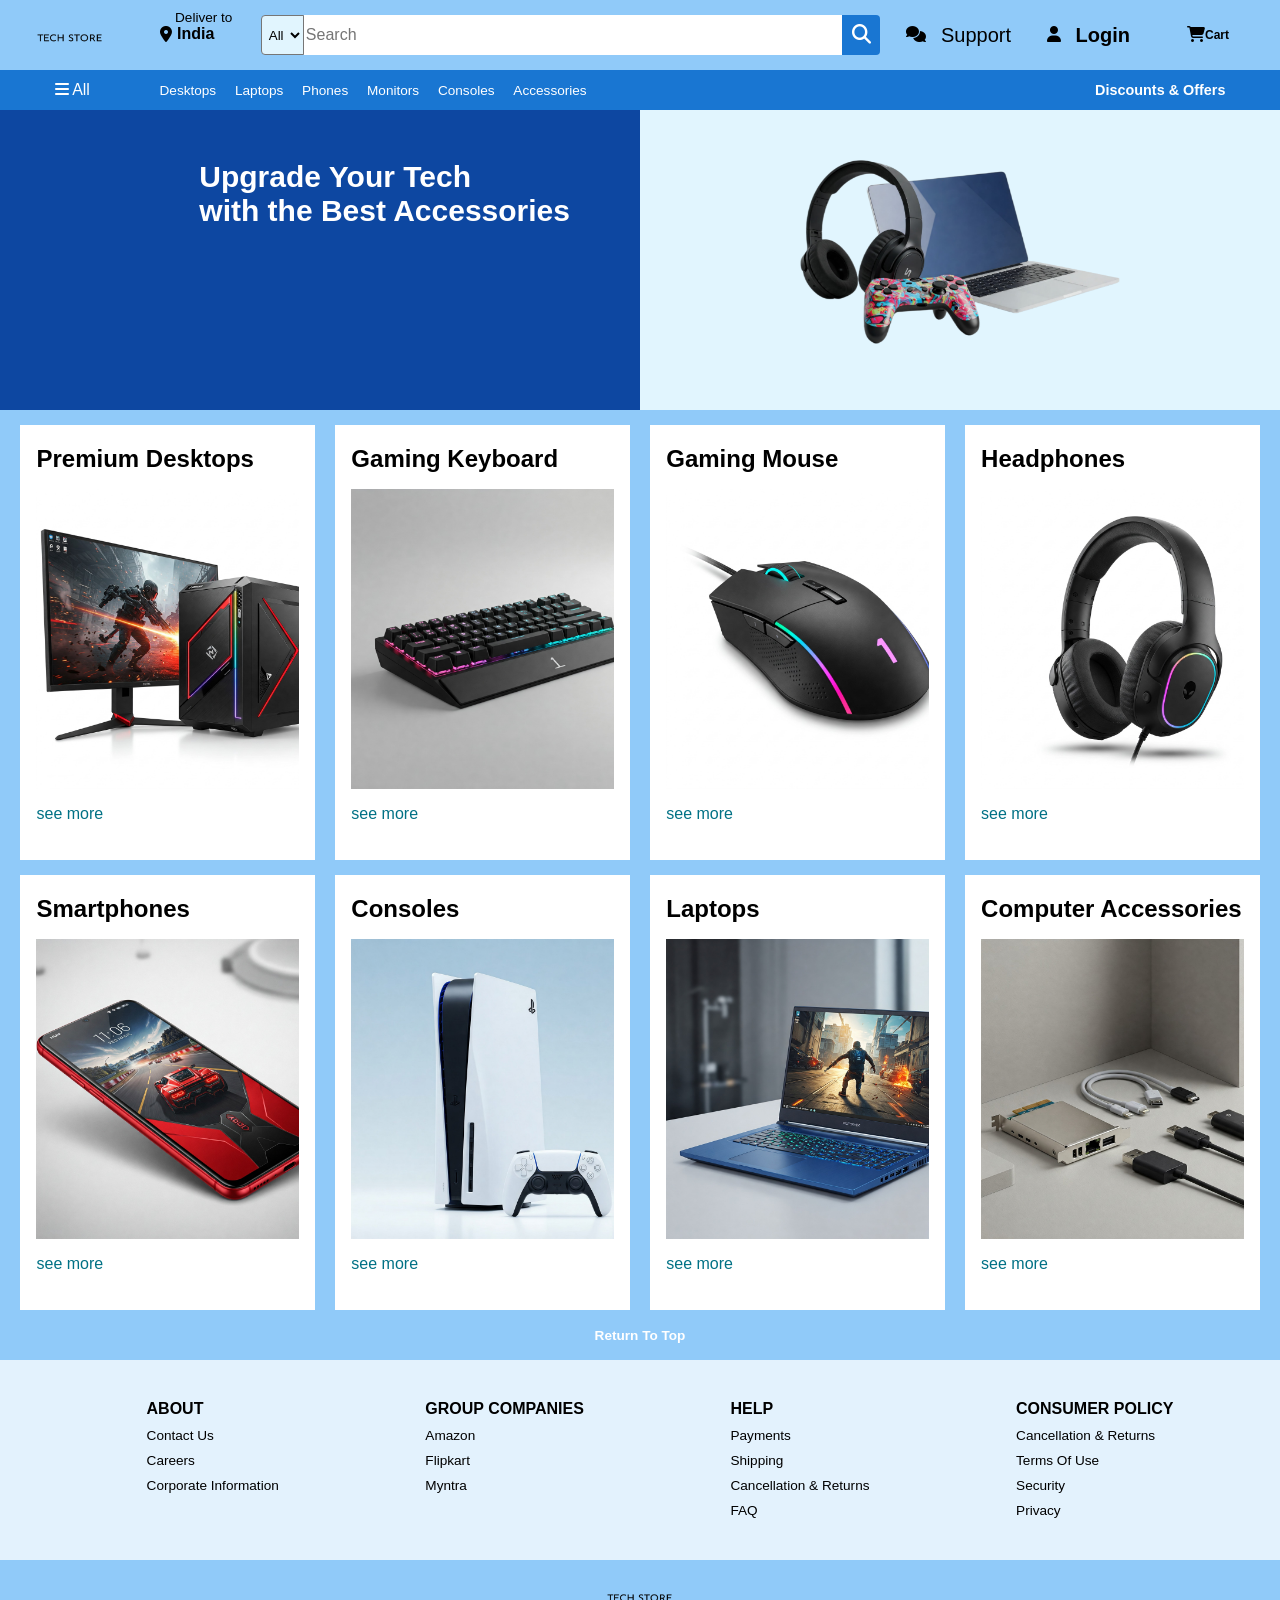
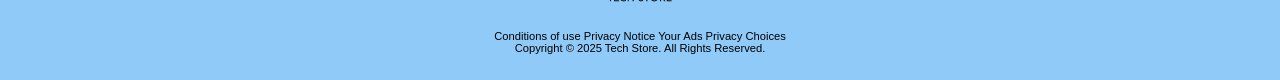
<file: Full Stack/E-Commerce Website/index.html>
<!DOCTYPE html>
<html lang="en">
<head>
    <meta charset="UTF-8">
    <meta name="viewport" content="width=device-width, initial-scale=1.0">
    <title>Tech Store</title>
    <link rel="stylesheet" href="https://cdnjs.cloudflare.com/ajax/libs/font-awesome/6.7.2/css/all.min.css">
    <link rel="stylesheet" href="style.css">
</head>
<body>
    <header>
        <div class="navbar">
            <!--nav bar tech store logo-->
            <div class="nav_logo border"><!--two classes border and nav_logo.-->
                <div class="logo"></div>
            </div>
            <!--navbar customer address.-->
            <div class="nav_address">
                <p class="add_first">Deliver to</p>
                <div class="add_icon">
                    <i class="fa-solid fa-location-dot"></i>
                    <p class="add_second"><b>India</b></p>
                </div>
            </div>
            <!--Search bar-->
            <div class="nav_search border">
                <select class="search_select">
                    <option>All</option>
                </select>
                <input placeholder="Search" class="search_input">
                <div class="search_icon">
                    <i class="fa-solid fa-magnifying-glass"></i>
                </div>
            </div>
            <div class="support border">
                <div class="support_logo">
                    <i class="fa-solid fa-comments"></i>
                </div>
                <div class="support_text">
                    Support
                </div>
            </div>
            <!--login-->
            <div class="login border">
                <div class="login_logo" >
                    <i class="fa-solid fa-user"></i>
                </div>
                <div class="login_text">
                    <b>Login</b>
                </div>
            </div>
            <!--Cart-->
            <div class="cart border">
                <div class="cart_logo" >
                    <i class="fa-solid fa-cart-shopping"></i>
                </div>
                <div class="cart_text">
                    <b>Cart</b>
                </div>
            </div>
        </div>
        <div class="panel">
            <div class="panel_all">
                <i class="fa-solid fa-bars"></i>
                All
            </div>
            <div class="panel_option">
                <p>Desktops</p>
                <p>Laptops</p>
                <p>Phones</p>
                <p>Monitors</p>
                <p>Consoles</p>
                <p>Accessories</p>
            </div>
            <div class="panel_offer">
                Discounts & Offers
            </div>
        </div>
    </header>
    <div class="hero_section">
        <div class="hero_left">
            <p>
                Upgrade Your Tech<br>
                with the Best Accessories
            </p>
        </div>
        <div class="hero_right"></div>
    </div>
    <div class="shop_section">
        <div class="product">
            <div class="product_content">
                <h2>Premium Desktops</h2>
                <div class="product_img" style="background-image: url('images/desktop.jpg');"></div>
                <p>see more</p>
            </div>
        </div>
        <div class="product">
            <div class="product_content">
                <h2>Gaming Keyboard</h2>
                <div class="product_img" style="background-image: url('images/keyboard.jpg');"></div>
                <p>see more</p>
            </div>
        </div>
        <div class="product">
            <div class="product_content">
                <h2>Gaming Mouse</h2>
                <div class="product_img" style="background-image: url('images/mouse.jpg');"></div>
                <p>see more</p>
            </div>
        </div>
        <div class="product">
            <div class="product_content">
                <h2>Headphones</h2>
                <div class="product_img" style="background-image: url('images/headphone.jpg');"></div>
                <p>see more</p>
            </div>
        </div>
        <div class="product">
            <div class="product_content">
                <h2>Smartphones</h2>
                <div class="product_img" style="background-image: url('images/phone.jpg');"></div>
                <p>see more</p>
            </div>
        </div>
        <div class="product">
            <div class="product_content">
                <h2>Consoles</h2>
                <div class="product_img" style="background-image: url('images/console.jpg');"></div>
                <p>see more</p>
            </div>
        </div>
        <div class="product">
            <div class="product_content">
                <h2>Laptops</h2>
                <div class="product_img" style="background-image: url('images/laptop.jpg');"></div>
                <p>see more</p>
            </div>
        </div>
        <div class="product">
            <div class="product_content">
                <h2>Computer Accessories</h2>
                <div class="product_img" style="background-image: url('images/accessories.jpg');"></div>
                <p>see more</p>
            </div>
        </div> 
    </div>
    <footer>
        <div class="foot_panel1">
            Return To Top
        </div>
        <div class="foot_panel2">
            <ul>
                <p>ABOUT</p>
                <a>Contact Us</a>
                <a>Careers</a>
                <a>Corporate Information</a>
            </ul>
            <ul>
                <p>GROUP COMPANIES</p>
                <a>Amazon</a>
                <a>Flipkart</a>
                <a>Myntra</a>
            </ul>
            <ul>
                <p>HELP</p>
                <a>Payments</a>
                <a>Shipping</a>
                <a>Cancellation & Returns</a>
                <a>FAQ</a>
            </ul>
            <ul>
                <p>CONSUMER POLICY</p>
                <a>Cancellation & Returns</a>
                <a>Terms Of Use</a>
                <a>Security</a>
                <a>Privacy</a>
            </ul>           
        </div>
        <div class="foot_panel3">
            <div class="logo"></div>
        </div>
        <div class="foot_panel4">
            <div class="pages">
                <a>Conditions of use</a>
                <a>Privacy Notice</a>
                <a>Your Ads Privacy Choices</a>
            </div>
            <div class="copyright">
                Copyright © 2025 Tech Store. All Rights Reserved.
            </div>
        </div>
    </footer>
</body>
</html>
</file>
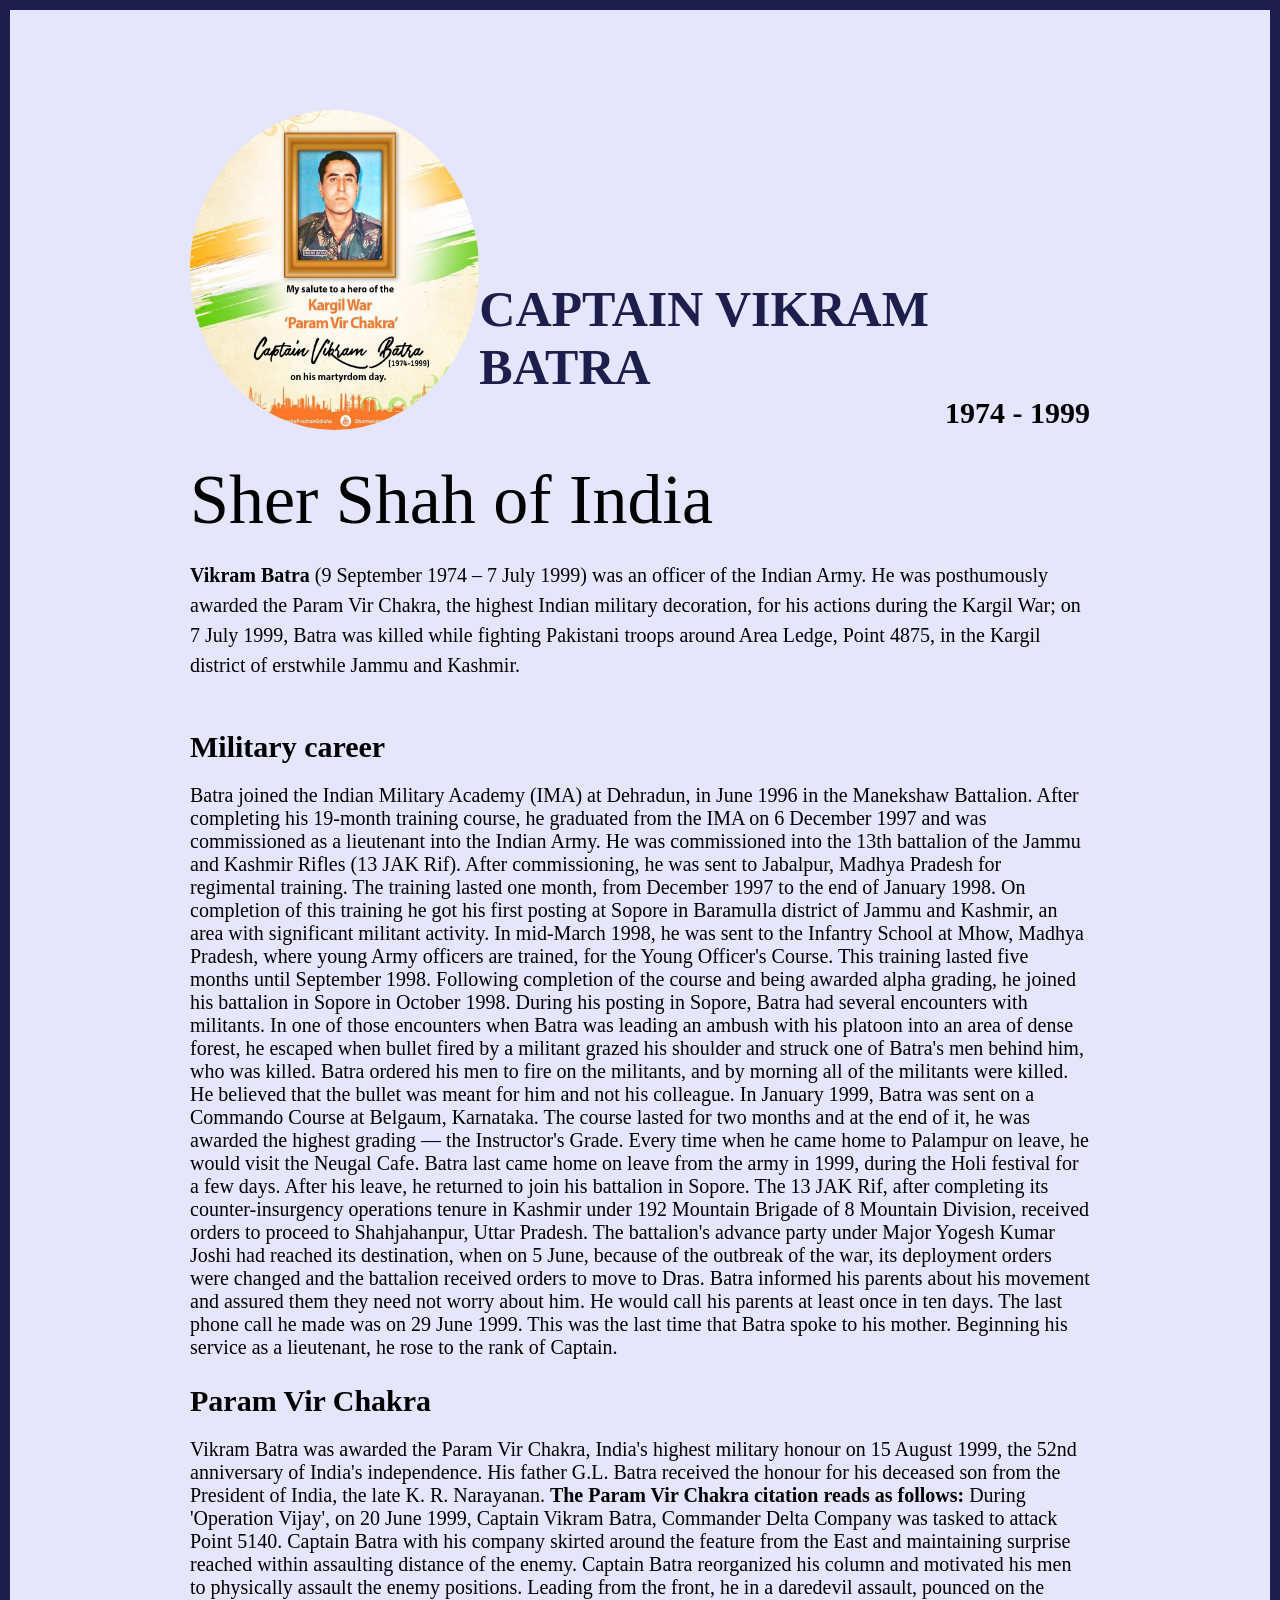
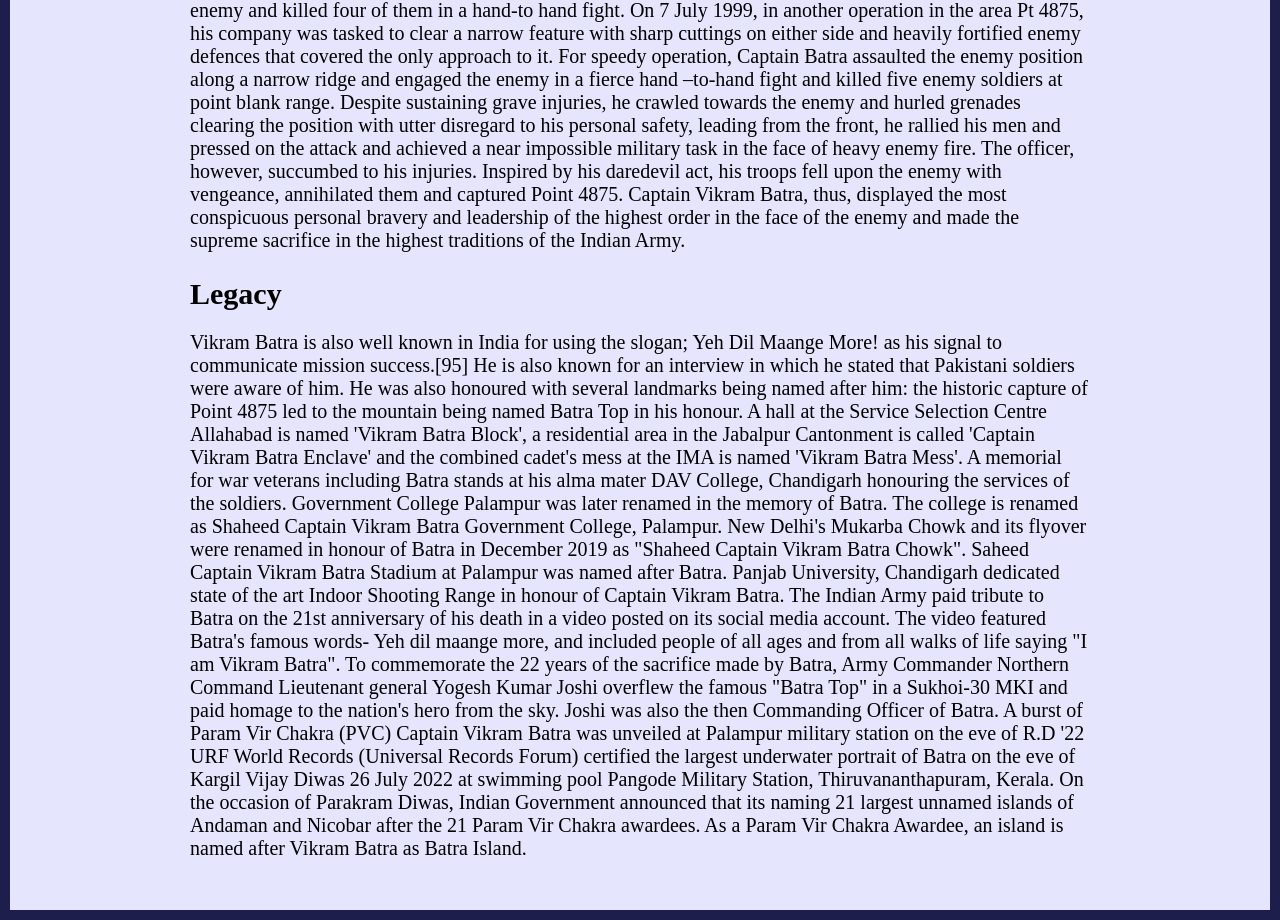
<file: Full Stack/OIBSIP/Task 2/index.html>
<!DOCTYPE html>
<html lang="en">
  <head>
    <meta charset="UTF-8" />

    <meta http-equiv="X-UA-Compatible" content="IE=edge" />

    <meta name="viewport" content="width=device-width, initial-scale=1.0" />
    <title>The Tribute Website |Captain Vikram Batra</title>
    <link rel="stylesheet" href="style.css" />
  </head>
  <body>
    <div class="container">
      <div class="content">
        <section class="top_section">
          <div class="image_container">
            <img src="Photo.jpg" alt="tribute" />
          </div>
          <div>
            <h1>Captain Vikram Batra</h1>
            <h4>1974 - 1999</h4>
          </div>
        </section>
        <section class="about_section">
          <h2>Sher Shah of India</h2>
          <p>
            <b>Vikram Batra</b> (9 September 1974 – 7 July 1999) was an officer of the Indian Army.
            He was posthumously awarded the Param Vir Chakra, the highest Indian military decoration,
            for his actions during the Kargil War; on 7 July 1999, Batra was killed while fighting
            Pakistani troops around Area Ledge, Point 4875, in the Kargil district of erstwhile 
            Jammu and Kashmir.
          </p>
        </section>
        <section class="biography_section">
          <h2>Military career</h2>
          <p>
            Batra joined the Indian Military Academy (IMA) at Dehradun, in June 1996 in the Manekshaw Battalion. After
            completing his 19-month training course, he graduated from the IMA on 6 December 1997 and was commissioned
            as a lieutenant into the Indian Army. He was commissioned into the 13th battalion of the Jammu and Kashmir
            Rifles (13 JAK Rif). After commissioning, he was sent to Jabalpur, Madhya Pradesh for regimental training. 
            The training lasted one month, from December 1997 to the end of January 1998.
            On completion of this training he got his first posting at Sopore in Baramulla district of Jammu and Kashmir, an
            area with significant militant activity. In mid-March 1998, he was sent to the Infantry School at Mhow, Madhya
            Pradesh, where young Army officers are trained, for the Young Officer's Course. This training lasted five months
            until September 1998. Following completion of the course and being awarded alpha grading, he joined his battalion
            in Sopore in October 1998.
            During his posting in Sopore, Batra had several encounters with militants. In one of those encounters when Batra
            was leading an ambush with his platoon into an area of dense forest, he escaped when bullet fired by a militant
            grazed his shoulder and struck one of Batra's men behind him, who was killed.  Batra ordered his men to fire on 
            the militants, and by morning all of the militants were killed. He believed that the bullet was meant for 
            him and not his colleague.
            In January 1999, Batra was sent on a Commando Course at Belgaum, Karnataka. The course lasted for two months
            and at the end of it, he was awarded the highest grading — the Instructor's Grade.
            Every time when he came home to Palampur on leave, he would visit the Neugal Cafe. Batra last came home
            on leave from the army in 1999, during the Holi festival for a few days.
            After his leave, he returned to join his battalion in Sopore. The 13 JAK Rif, after completing its
            counter-insurgency operations tenure in Kashmir under 192 Mountain Brigade of 8 Mountain Division, received orders
            to proceed to Shahjahanpur, Uttar Pradesh. The battalion's advance party under Major Yogesh Kumar Joshi had
            reached its destination, when on 5 June, because of the outbreak of the war, its deployment orders were changed
            and the battalion received orders to move to Dras.
            Batra informed his parents about his movement and assured them they need not worry about him. He would call
            his parents at least once in ten days. The last phone call he made was on 29 June 1999. This was the last
            time that Batra spoke to his mother.
            Beginning his service as a lieutenant, he rose to the rank of Captain.
           
          </p>
          <h2>Param Vir Chakra</h2>
          <p>
            Vikram Batra was awarded the Param Vir Chakra, India's highest military honour on 15 August 1999, the 52nd
            anniversary of India's independence. His father G.L. Batra received the honour for his deceased son from the
            President of India, the late K. R. Narayanan.

            <b>The Param Vir Chakra citation reads as follows:</b>
            During 'Operation Vijay', on 20 June 1999, Captain Vikram Batra, Commander Delta Company was tasked to attack 
            Point 5140. Captain Batra with his company skirted around the feature from the East and maintaining surprise reached 
            within assaulting distance of the enemy. Captain Batra reorganized his column and motivated his men to physically 
            assault the enemy positions. Leading from the front, he in a daredevil assault, pounced on the enemy and killed
            four of them in a hand-to hand fight. On 7 July 1999, in another operation in the area Pt 4875, his company was
            tasked to clear a narrow feature with sharp cuttings on either side and heavily fortified enemy defences that covered 
            the only approach to it. For speedy operation, Captain Batra assaulted the enemy position along a narrow ridge and 
            engaged the enemy in a fierce hand –to-hand fight and killed five enemy soldiers at point blank range. 
            Despite sustaining grave injuries, he crawled towards the enemy and hurled grenades clearing the position with utter 
            disregard to his personal safety, leading from the front, he rallied his men and pressed on the attack and achieved a 
            near impossible military task in the face of heavy enemy fire. The officer, however, succumbed to his injuries. 
            Inspired by his daredevil act, his troops fell upon the enemy with vengeance, annihilated them and captured Point 4875.

            Captain Vikram Batra, thus, displayed the most conspicuous personal bravery and leadership of the highest order in the 
            face of the enemy and made the supreme sacrifice in the highest traditions of the Indian Army.
          </p>
          <h2>Legacy</h2>
          <p>
            Vikram Batra is also well known in India for using the slogan; Yeh Dil Maange More! as his signal to communicate mission
            success.[95] He is also known for an interview in which he stated that Pakistani soldiers were aware of him.
            He was also honoured with several landmarks being named after him: the historic capture of Point 4875 led to the mountain 
            being named Batra Top in his honour. A hall at the Service Selection Centre Allahabad is named 'Vikram Batra Block', a 
            residential area in the Jabalpur Cantonment is called 'Captain Vikram Batra Enclave' and the combined cadet's mess at the 
            IMA is named 'Vikram Batra Mess'.
            A memorial for war veterans including Batra stands at his alma mater DAV College, Chandigarh honouring the services of the
            soldiers.
            Government College Palampur was later renamed in the memory of Batra. The college is renamed as Shaheed Captain Vikram Batra
            Government College, Palampur.
            New Delhi's Mukarba Chowk and its flyover were renamed in honour of Batra in December 2019 as "Shaheed Captain Vikram Batra
            Chowk".
            Saheed Captain Vikram Batra Stadium at Palampur was named after Batra.
            Panjab University, Chandigarh dedicated state of the art Indoor Shooting Range in honour of Captain Vikram Batra.
            The Indian Army paid tribute to Batra on the 21st anniversary of his death in a video posted on its social media account. 
            The video featured Batra's famous words- Yeh dil maange more, and included people of all ages and from all walks of life 
            saying "I am Vikram Batra".
            To commemorate the 22 years of the sacrifice made by Batra, Army Commander Northern Command Lieutenant general Yogesh Kumar
            Joshi overflew the famous "Batra Top" in a Sukhoi-30 MKI and paid homage to the nation's hero from the sky. Joshi was also 
            the then Commanding Officer of Batra.
            A burst of Param Vir Chakra (PVC) Captain Vikram Batra was unveiled at Palampur military station on the eve of R.D '22
            URF World Records (Universal Records Forum) certified the largest underwater portrait of Batra on the eve of Kargil Vijay Diwas 
            26 July 2022 at swimming pool Pangode Military Station, Thiruvananthapuram, Kerala.
            On the occasion of Parakram Diwas, Indian Government announced that its naming 21 largest unnamed islands of Andaman and 
            Nicobar after the 21 Param Vir Chakra awardees. As a Param Vir Chakra Awardee, an island is named after Vikram Batra as 
            Batra Island.
          </p>
        </section>
        </footer>
      </div>
    </div>
  </body>
</html>
</file>
<file: Full Stack/E-Commerce Website/style.css>
*{
    margin: 0;
    font-family: Arial;
    border:border-box;/*count height and width inside the element.*/
}
.navbar{
    height: 70px;
    background-color: #90caf9;
    color: black;
    display: flex;
    align-items: center;
    justify-content: space-evenly;
}
.nav_logo{
    height: 50px;
    width: 120px;
}
.logo{
    background-image: url("images/nav_logo.png");
    background-size: cover;/*cover entire area of element*/
    height: 50px;
    width: 100%;
}
.border{
    border: 1px solid transparent;
}
.border:hover{
    border:1.5px solid white;
}
/*Second nav*/
.nav_address{
    height: 50px;
    width: 80px;
    border: 1px solid transparent;
}
.nav_address:hover{
    border: 1.5px solid white;
}
.add_first{
    font-size: 0.85rem;
    margin-left: 15px;
}
.add_second{  
    font-size: 1rem;
    margin-left: 5px;
    display: flex;
}
.add_icon{
    display: flex;
    align-items: center;
}
/*Third nav*/
.nav_search{
    display: flex;
    justify-content: space-evenly;
    width: 620px;
    height: 40px;
    border-radius: 4px;
}
.search_select{
    background-color: #e1f5fe;
    width: 50px;
    text-align: center;
    border-top-left-radius: 4px;
    border-bottom-left-radius: 4px;
}
.search_input{
    width:100%;
    font-size: 1rem;
    border:none;
}
.search_icon{
    width:45px;
    display: flex;
    justify-content: center;
    align-items: center;
    font-size: 1.2rem;
    background-color: #1976d2;
    border-top-right-radius: 4px;
    border-bottom-right-radius: 4px;
    color: white;
}
.support{
    height: 50px;
    display: flex;
    justify-content: center;
    align-items: center;
}
.support_logo{
    margin: 5px;
}
.support_text{
    font-size: 1.25rem;
    margin: 10px;
}    
.login{
    height: 50px;
    display: flex;
    justify-content: center;
    align-items: center;
}
.login_logo{
    margin: 5px;    
}
.login_text{
    font-size: 1.25rem;
    margin: 10px;
}
.cart{
    height: 50px;
    width: 100px;
    display: flex;
    justify-content: center;
    align-items: center;
}
.cart_text{
    font-size: 0.75rem;
    margin-right:5px;
}
/*panel*/
.panel{
    height: 40px;
    background-color: #1976d2;
    color: white;
    display: flex;
    align-items: center;
    justify-content: space-evenly;
}
.panel_option p {
    display: inline;
    margin-left: 15px;
}
.panel_option{
    width:70%;
    font-size: 0.85rem;
}
.panel_offer{
    font-size: 0.9rem;
    font-weight: 700;
}
/*Hero Section*/
.hero_section{
    height: 300px;
    display: flex;
}
.hero_left{
    background-color: #0d47a1;
    background: cover;
    height: 100%;
    width: 50%;
}
.hero_right{
    background-color: #e1f5fe; 
    background: cover;
    height: 100%;
    width: 50%;
    display: flex;
    justify-content: center; 
    align-items: center; 
    background-image: url('images/hero_bg.png'); 
    background-size: 50%; 
    background-repeat: no-repeat;/*not repeat one image*/ 
    background-position: center 50px;
}
.hero_left p{
    color:white;
    font-size: 30px;
    font-weight: 700;
    display: flex;
    justify-content: end;
    padding-top: 50px;
    padding-right: 70px;
}
/*Shop Section*/
.shop_section{
    display: flex;
    flex-wrap: wrap;/*display prtoduct on next line*/
    justify-content: space-evenly;
    background-color: #90caf9;
}
.product {
    height: 400px;
    width: 23%;
    background-color: white;
    padding: 20px 0px 15px;
    margin-top: 15px;
}
.product_img {
    height: 300px;
    background-size: cover;
    margin-top: 1rem;
    margin-bottom: 1rem;
}
.product_content{
    margin-left: 1rem;
    margin-right: 1rem;
}
.product_content p{
    color: #007185;
}
/*Footer*/
.foot_panel1{
    background-color: #90caf9;
    color: white;
    font-weight: 600;
    height:50px;
    display: flex;
    justify-content: center;
    align-items: center;
    font-size: 0.85rem;
}
.foot_panel2{
    background-color: #e3f2fd;
    height: 200px;
    display: flex;
    justify-content: space-evenly;
}
.foot_panel2 ul{
    margin-top: 40px;
}
ul p{
    font-weight: 600;
}
ul a{
    display:block;
    font-size: 0.85rem;
    margin-top: 10px;
}
.foot_panel3{
    background-color: #90caf9;
    height: 70px;
    display: flex;
    justify-content: center;
    align-items: center;
}
.logo{
    background-image: url("images/nav_logo.png");
    background-size: cover;/*cover entire area of element*/
    height: 50px;
    width: 100px;
}
.foot_panel4{
    background-color: #90caf9;
    height: 50px;
    font-size: 0.7rem;
    text-align: center;
}
</file>
<file: Full Stack/OIBSIP/Task 2/style.css>
* {
  margin: 0;
  padding: 0;
  box-sizing: border-box;
}

.container {
  background-color: #e5e5fd;
  min-height: 100vh;
  border: 10px solid #1d1e4c;
}

.content {
  max-width: 900px;
  margin: 0 auto;
}
.top_section {
  margin-top: 100px;
  display: flex;
  justify-content: space-between;
  align-items: flex-end;
}
.top_section h1 {
  font-size: 50px;
  font-weight: bold;
  color: #1d1e4c;
  text-transform: uppercase;
}
.top_section h4 {
  font-size: 30px;
  text-align: end;
}

.image_container {
  border-radius: 50%;
  overflow: hidden;
}

.image_container,
img {
  width: 300px;
  height: 320px;
}
.about_section {
  margin-top: 30px;
}
.about_section h2 {
  font-size: 70px;
  font-weight: 400;
  margin-bottom: 20px;
}
.about_section p {
  font-size: 20px;
  line-height: 30px;
  letter-spacing: 0px;
  padding: 0;
  text-align: ;
}
.biography_section p{
    margin-bottom: 25px;
}
.biography_section {
  margin: 50px 0;
  font-size: 20px;

  
}
.biography_section h2 {
  margin-bottom: 20px;
}
.biography_section ul {
  margin-left: 50px;
}
.biography_section li {
  margin-bottom: 15px;
}

footer {
  margin: 50px 0;
}
footer p {
  text-align: end;
}
</file>
